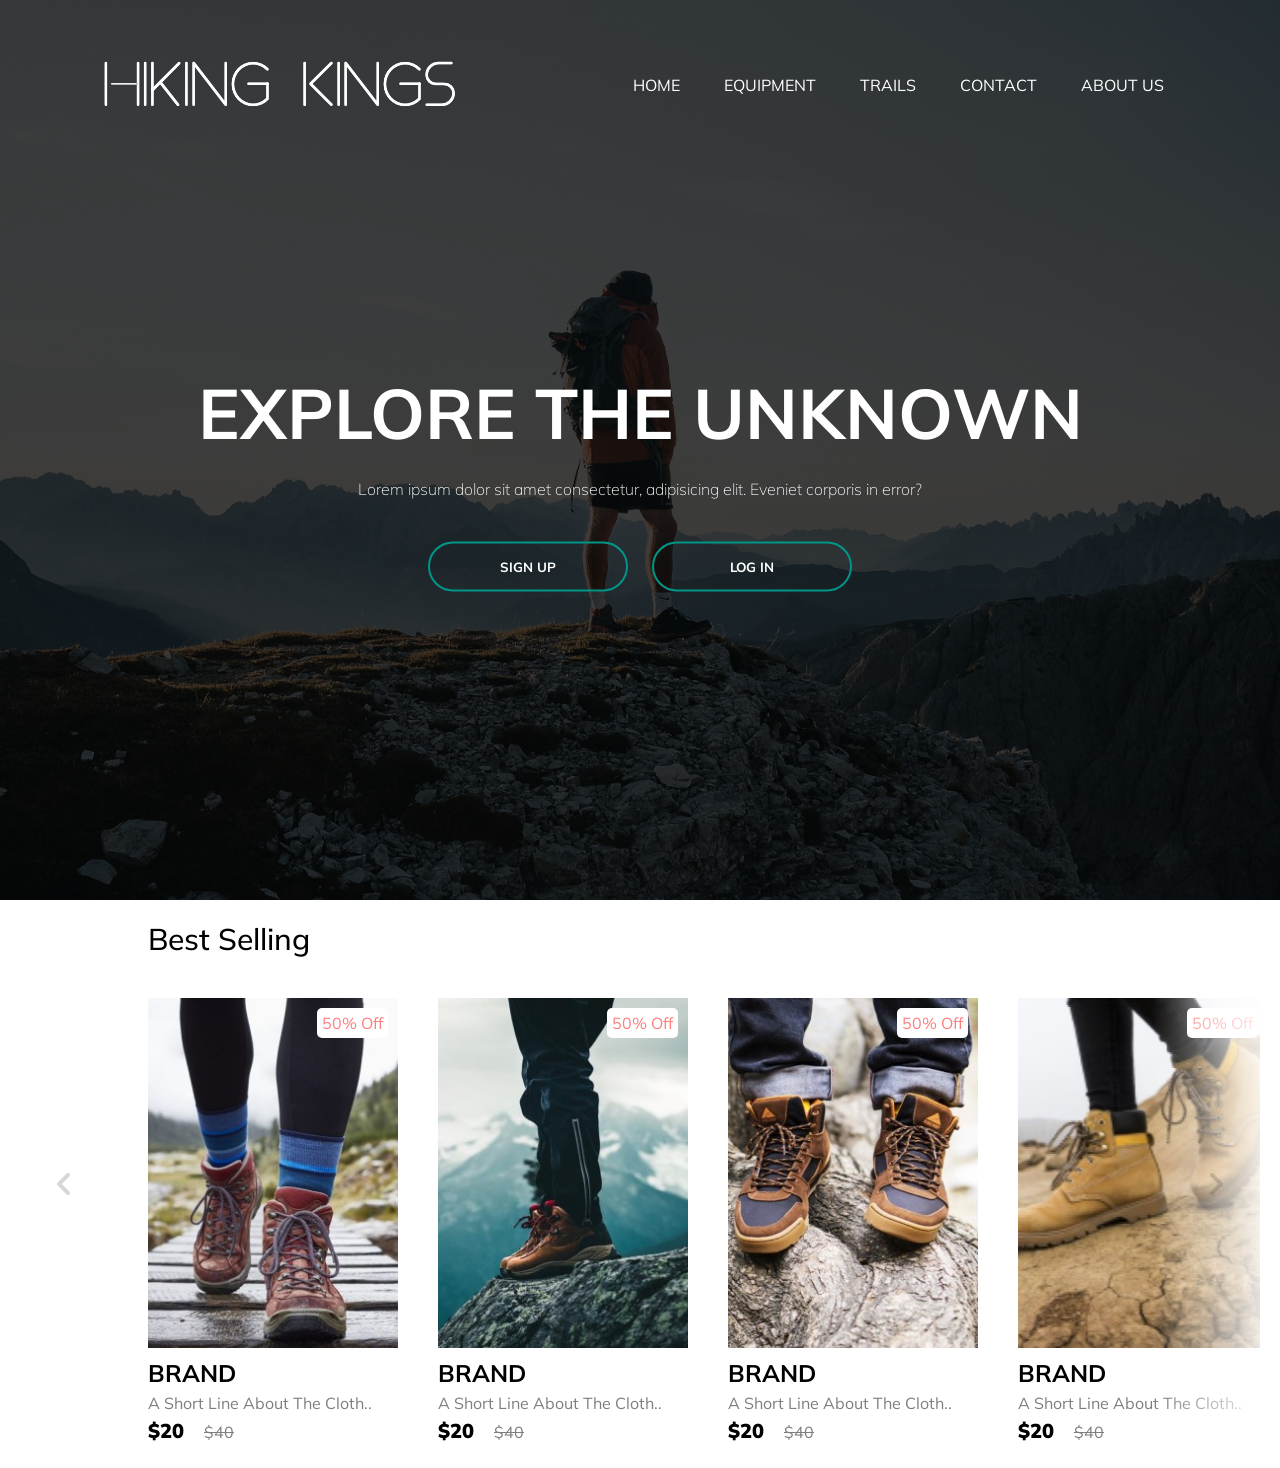
<file: Products page/product-slider/product-slider/index.html>
<!DOCTYPE html>
<html lang="en">
<head>
    <meta charset="UTF-8">
    <meta http-equiv="X-UA-Compatible" content="IE=edge">
    <meta name="viewport" content="width=device-width, initial-scale=1.0">
    <link rel="preconnect" href="https://fonts.gstatic.com">
    <link href="https://fonts.googleapis.com/css2?family=Mulish:wght@300;900&display=swap" rel="stylesheet">

    <link rel="stylesheet" href="style.css">
    <title>Hiking Kings</title>
</head>

<body>
    <div class="banner">
        <div class="navbar">
            <img src="./images/logo.png" alt="" class="logo">
            <ul>
                <li><a href="#">Home</a></li>
                <li><a href="#">Equipment</a></li>
                <li><a href="#">Trails</a></li>
                <li><a href="#">Contact</a></li>
                <li><a href="#">About Us</a></li>
            </ul>
        </div>

        <div class="content">
            <h1>EXPLORE THE UNKNOWN</h1>
            <p>Lorem ipsum dolor sit amet consectetur, adipisicing elit. Eveniet corporis in error?</p>
            <div>
                <button class="signup-btn" type="button"><span class="cover"></span>SIGN UP</button>
                <button class="login-btn" type="button"><span class="cover"></span>LOG IN</button>
            </div>
        </div>
    </div>
<!--------------------------product slider-->
    <section class="product"> 
        <h2 class="product-category">best selling</h2>
        <button class="pre-btn"><img src="images/arrow.png" alt=""></button>
        <button class="nxt-btn"><img src="images/arrow.png" alt=""></button>
        <div class="product-container">
            <div class="product-card">
                <div class="product-image">
                    <span class="discount-tag">50% off</span>
                    <img src="images/card1.jpg" class="product-thumb" alt="">
                    <button class="card-btn">add to wishlist</button>
                </div>
                <div class="product-info">
                    <h2 class="product-brand">brand</h2>
                    <p class="product-short-description">a short line about the cloth..</p>
                    <span class="price">$20</span><span class="actual-price">$40</span>
                </div>
            </div>
            <div class="product-card">
                <div class="product-image">
                    <span class="discount-tag">50% off</span>
                    <img src="images/card2.jpg" class="product-thumb" alt="">
                    <button class="card-btn">add to wishlist</button>
                </div>
                <div class="product-info">
                    <h2 class="product-brand">brand</h2>
                    <p class="product-short-description">a short line about the cloth..</p>
                    <span class="price">$20</span><span class="actual-price">$40</span>
                </div>
            </div>
            <div class="product-card">
                <div class="product-image">
                    <span class="discount-tag">50% off</span>
                    <img src="images/card3.jpg" class="product-thumb" alt="">
                    <button class="card-btn">add to wishlist</button>
                </div>
                <div class="product-info">
                    <h2 class="product-brand">brand</h2>
                    <p class="product-short-description">a short line about the cloth..</p>
                    <span class="price">$20</span><span class="actual-price">$40</span>
                </div>
            </div>
            <div class="product-card">
                <div class="product-image">
                    <span class="discount-tag">50% off</span>
                    <img src="images/card4.jpg" class="product-thumb" alt="">
                    <button class="card-btn">add to wishlist</button>
                </div>
                <div class="product-info">
                    <h2 class="product-brand">brand</h2>
                    <p class="product-short-description">a short line about the cloth..</p>
                    <span class="price">$20</span><span class="actual-price">$40</span>
                </div>
            </div>
            <div class="product-card">
                <div class="product-image">
                    <span class="discount-tag">50% off</span>
                    <img src="images/card5.jpg" class="product-thumb" alt="">
                    <button class="card-btn">add to wishlist</button>
                </div>
                <div class="product-info">
                    <h2 class="product-brand">brand</h2>
                    <p class="product-short-description">a short line about the cloth..</p>
                    <span class="price">$20</span><span class="actual-price">$40</span>
                </div>
            </div>
            <div class="product-card">
                <div class="product-image">
                    <span class="discount-tag">50% off</span>
                    <img src="images/card6.jpg" class="product-thumb" alt="">
                    <button class="card-btn">add to wishlist</button>
                </div>
                <div class="product-info">
                    <h2 class="product-brand">brand</h2>
                    <p class="product-short-description">a short line about the cloth..</p>
                    <span class="price">$20</span><span class="actual-price">$40</span>
                </div>
            </div>
            <div class="product-card">
                <div class="product-image">
                    <span class="discount-tag">50% off</span>
                    <img src="images/card7.jpg" class="product-thumb" alt="">
                    <button class="card-btn">add to wishlist</button>
                </div>
                <div class="product-info">
                    <h2 class="product-brand">brand</h2>
                    <p class="product-short-description">a short line about the cloth..</p>
                    <span class="price">$20</span><span class="actual-price">$40</span>
                </div>
            </div>
            <div class="product-card">
                <div class="product-image">
                    <span class="discount-tag">50% off</span>
                    <img src="images/card8.jpg" class="product-thumb" alt="">
                    <button class="card-btn">add to wishlist</button>
                </div>
                <div class="product-info">
                    <h2 class="product-brand">brand</h2>
                    <p class="product-short-description">a short line about the cloth..</p>
                    <span class="price">$20</span><span class="actual-price">$40</span>
                </div>
            </div>
            <div class="product-card">
                <div class="product-image">
                    <span class="discount-tag">50% off</span>
                    <img src="images/card9.jpg" class="product-thumb" alt="">
                    <button class="card-btn">add to wishlist</button>
                </div>
                <div class="product-info">
                    <h2 class="product-brand">brand</h2>
                    <p class="product-short-description">a short line about the cloth..</p>
                    <span class="price">$20</span><span class="actual-price">$40</span>
                </div>
            </div>
            <div class="product-card">
                <div class="product-image">
                    <span class="discount-tag">50% off</span>
                    <img src="images/card10.jpg" class="product-thumb" alt="">
                    <button class="card-btn">add to wishlist</button>
                </div>
                <div class="product-info">
                    <h2 class="product-brand">brand</h2>
                    <p class="product-short-description">a short line about the cloth..</p>
                    <span class="price">$20</span><span class="actual-price">$40</span>
                </div>
            </div>
        </div>
    </section>
    <!--------------------------product slider end-->
    <script src="script.js"></script>
</body>
</html>
</file>
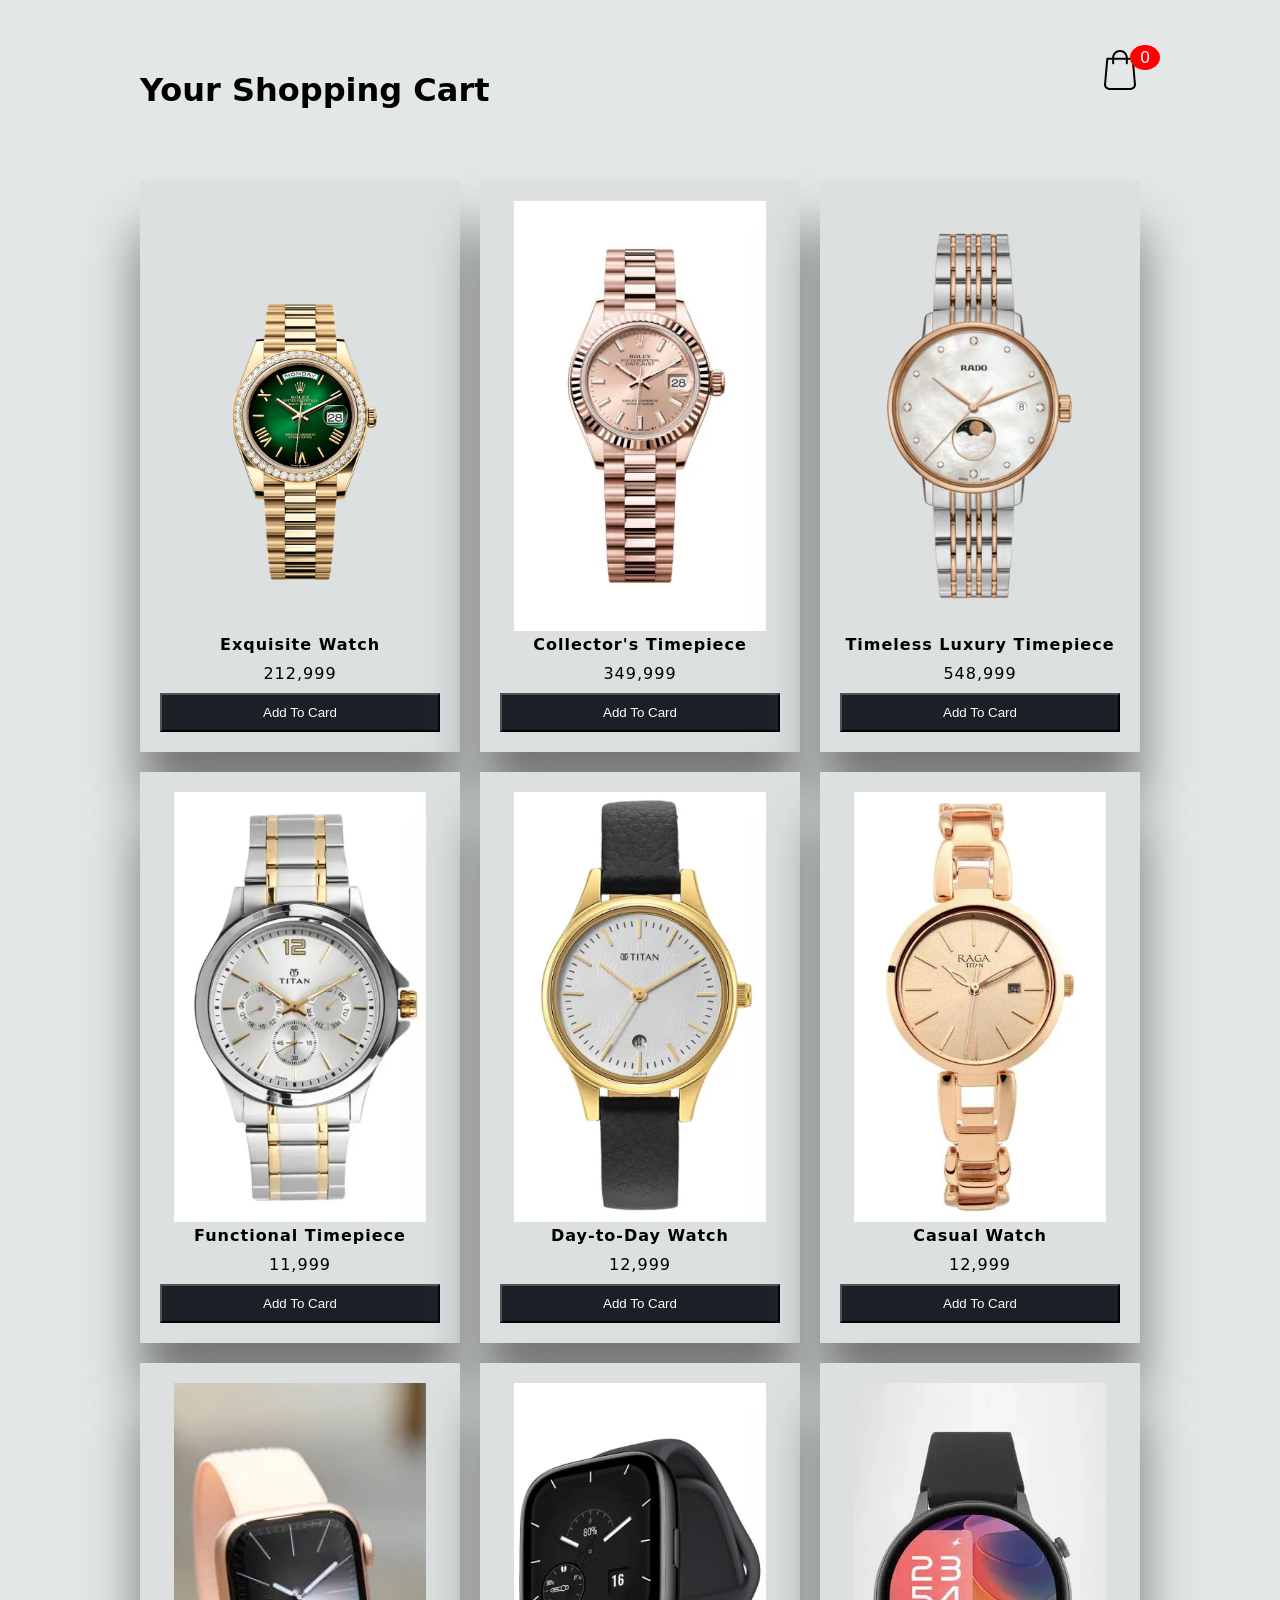
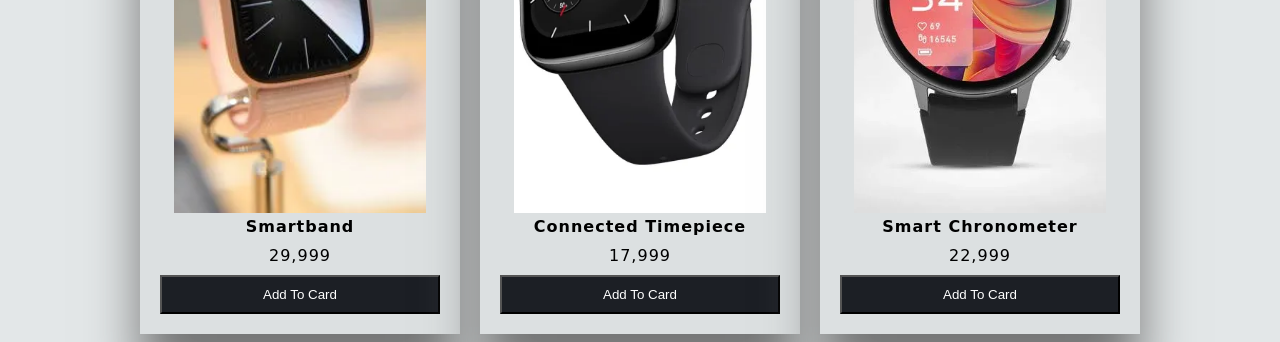
<file: Add to cart/Adtocart.html>
<!DOCTYPE html>
<html lang="en">
<head>
    <meta charset="UTF-8">
    <meta http-equiv="X-UA-Compatible" content="IE=edge">
    <meta name="viewport" content="width=device-width, initial-scale=1.0">
    <title>Document</title>
    <style>
        body{
    background-color: #E3E7E8;
    font-family: system-ui;
}
.container{
    width: 1000px;
    margin: auto;
    transition: 0.5s;
}
header{
    display: grid;
    grid-template-columns: 1fr 50px;
    margin-top: 50px;
}
header .shopping{
    position: relative;
    text-align: right;
}
header .shopping img{
    width: 40px;
}
header .shopping span{
    background: red;
    border-radius: 50%;
    display: flex;
    justify-content: center;
    align-items: center;
    color: #fff;
    position: absolute;
    top: -5px;
    left: 80%;
    padding: 3px 10px;
}
.list{
    display: grid;
    grid-template-columns: repeat(3, 1fr);
    column-gap: 20px;
    row-gap: 20px;
    margin-top: 50px;
}
.list .item{
    text-align: center;
    background-color: #DCE0E1;
    padding: 20px;
    box-shadow: 0 50px 50px #757676;
    letter-spacing: 1px;
}
.list .item img{
    width: 90%;
    height: 430px;
    object-fit: cover;
}
.list .item .title{
    font-weight: 600;
}
.list .item .price{
    margin: 10px;
}
.list .item button{
    background-color: #1C1F25;
    color: #fff;
    width: 100%;
    padding: 10px;
}
.card{
    position: fixed;
    top:0;
    left: 100%;
    width: 500px;
    background-color: #453E3B;
    height: 100vh;
    transition: 0.5s;
}
.active .card{
    left: calc(100% - 500px);
}
.active .container{
   transform: translateX(-200px);
}
.card h1{
    color: #E8BC0E;
    font-weight: 100;
    margin: 0;
    padding: 0 20px;
    height: 80px;
    display: flex;
    align-items: center;
}
.card .checkOut{
    position: absolute;
    bottom: 0;
    width: 100%;
    display: grid;
    grid-template-columns: repeat(2, 1fr);

}
.card .checkOut div{
    background-color: #E8BC0E;
    width: 100%;
    height: 70px;
    display: flex;
    justify-content: center;
    align-items: center;
    font-weight: bold;
    cursor: pointer;
}
.card .checkOut div:nth-child(2){
    background-color: #1C1F25;
    color: #fff;
}
.listCard li{
    display: grid;
    grid-template-columns: 100px repeat(3, 1fr);
    color: #fff;
    row-gap: 10px;
}
.listCard li div{
    display: flex;
    justify-content: center;
    align-items: center;
}

  
.listCard li img{
    width: 90%;
}
.listCard li button{
    background-color: #fff5;
    border: none;
}
.listCard .count{
    margin: 0 10px;
}
    </style>
</head>
<body class="">
    
    <div class="container">
        <header>
            <h1>Your Shopping Cart</h1>
            <div class="shopping">
                <img src="/Add to cart/shopping.svg">
                <span class="quantity">0</span>
            </div>
        </header>

        <div class="list">
          
        </div>
    </div>
    <div class="card">
        <h1>Card</h1>
        <ul class="listCard">
        </ul>
        <div class="checkOut">
            <div class="total">0</div>
            <div class="closeShopping">Close</div>
        </div>
    </div>

    <script src="app.js"></script>
</body>
</html>
</file>
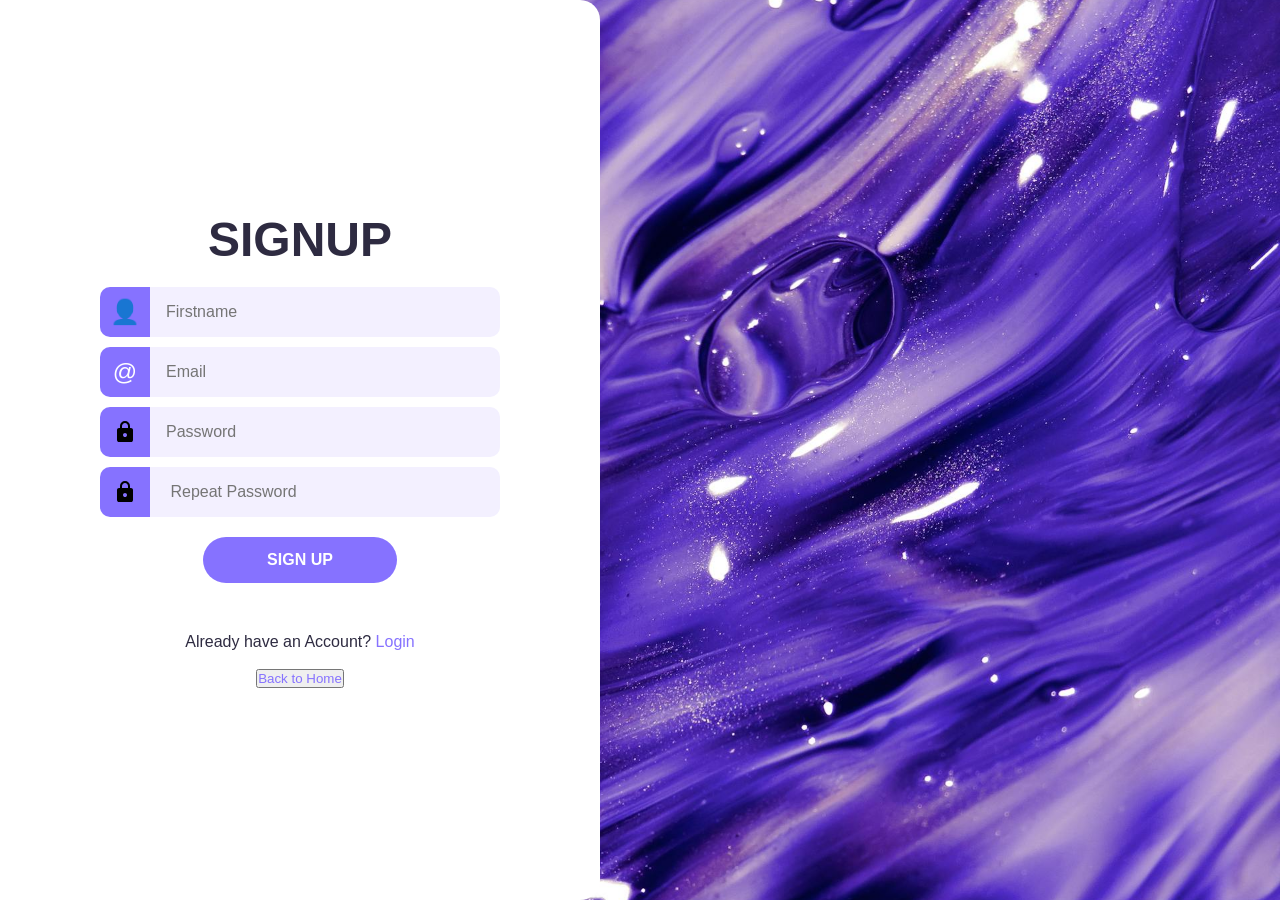
<file: Form Validation/formvalidation.html>
<!DOCTYPE html>
<html lang="en">
<head>
    <meta charset="UTF-8">
    <meta name="viewport" content="width=device-width, initial-scale=1.0">
    <title>Signup</title>
    <style>
        :root{
            --accent-color: #8672FF;
            --base-color: white;
            --text-color: #2e2b41;
            --input-color: #f3f0FF;
        }

        *{
            margin: 0;
            padding: 0;
        }

        html{
            font-family:Poppins , Segoe UI,  sans-serif;
            font-size: 12pt;
            color: var(--text-color);
            text-align: center;
        }
        
        body{
          min-height: 100vh; 
          background-image: url(pexels-anniroenkae-3109850\ \(1\).jpg); 
          background-size: cover;
          background-position: right;
          overflow: hidden;
        }
        .wrapper{
            box-sizing: border-box;
            background-color: var(--base-color);
            height: 100vh;
            width: max(40%, 600px);
            border-radius: 0 20px 20px 0;
            display: flex;
            flex-direction: column;
            align-items: center;
            justify-content: center;
        }
        h1{
            font-size: 48px;
            font-weight: 900;
            text-transform: uppercase;
        }
        form{
            width: min(400px, 100%);
            margin-top: 20px;
            margin-bottom: 50px;
            display: flex;
            flex-direction: column;
            align-items: center;
            gap: 10px;
        }
        form > div{
            width: 100%;
            display: flex;
            justify-content: center;
        }
        form label{
            flex-shrink: 0;
            height: 50px;
            width: 50px;
            background-color: var(--accent-color);
            fill: var(--base-color);
            color: var(--base-color);
            border-radius: 10px 0 0 10px;
            display: flex;
            justify-content: center;
            align-items: center;
            font-size: 24px;
            font-weight: 500;
        }
        form input{
            box-sizing: border-box;
            flex-grow: 1;
            min-width: 0;
            height: 50px; 
            padding: 16px;
            font: inherit;
            border-radius: 0 10px 10px 0;
            border: 2px solid var(--input-color);
            border-left: none;
            background-color: var(--input-color);
            transition: 150ms ease;
        }
        form input:hover{
            border-color: var(--accent-color);
        }
        form input:focus{
            outline: none;
            border-color: var(--text-color);
        }
        div:has(input:focus) > label{
            background-color: var(--text-color);
        }
        form button{
            margin-top: 10px;
            border: none;
            border-radius: 1000px;
            padding: 14px 64px;
            background-color: var(--accent-color);
            color: var(--base-color);
            font: inherit;
            font-weight: 600;
            text-transform: uppercase;
            cursor: pointer;
            transition: 150ms ease;
        }
        form button:hover{
            background-color: var(--text-color);
        }
        a{
            text-decoration: none;
            color: var(--accent-color);
        }
        a:hover{
            text-decoration:underline ;
        }
        @media(max-width: 1100px){
            .wrapper{
                width: min(600px, 100%);
                border-radius: 0;
            }
        }
        form div.incorrect label{
            background-color: #f06272;
        }
        form div.incorrect input{
            border-color: #f06272;
        }
        #error-message{
            color: #f06272;
        }
    </style>
    <script type="text/javascript" src="validation.js" defer></script>
</head>
<body>
    <div class="wrapper">
        <h1>Signup</h1>
       <p id="error-message"></p>
        <form id="form">
            <div>
                <label for="firstname-input">&#128100;</label>
                <input type="text" name="firstname" id="firstname-input" placeholder="Firstname">
            </div>
            <div>
                <label for="email-input">
                    <span>@</span>
                </label>
                <input type="email" name="email" id="email-input" placeholder="Email">
            </div>
            <div>
              <label for="password-input">
                <svg xmlns="http://www.w3.org/2000/svg" height="24px" viewBox="0 -960 960 960" width="24px" fill="#000000"><path d="M240-80q-33 0-56.5-23.5T160-160v-400q0-33 23.5-56.5T240-640h40v-80q0-83 58.5-141.5T480-920q83 0 141.5 58.5T680-720v80h40q33 0 56.5 23.5T800-560v400q0 33-23.5 56.5T720-80H240Zm240-200q33 0 56.5-23.5T560-360q0-33-23.5-56.5T480-440q-33 0-56.5 23.5T400-360q0 33 23.5 56.5T480-280ZM360-640h240v-80q0-50-35-85t-85-35q-50 0-85 35t-35 85v80Z"/></svg>
              </label>
                <input type="password" name="password" id="password-input" placeholder="Password">
            </div>
            <div>
                <label for="repeat-password-input">
                    <svg xmlns="http://www.w3.org/2000/svg" height="24px" viewBox="0 -960 960 960" width="24px" fill="#000000"><path d="M240-80q-33 0-56.5-23.5T160-160v-400q0-33 23.5-56.5T240-640h40v-80q0-83 58.5-141.5T480-920q83 0 141.5 58.5T680-720v80h40q33 0 56.5 23.5T800-560v400q0 33-23.5 56.5T720-80H240Zm240-200q33 0 56.5-23.5T560-360q0-33-23.5-56.5T480-440q-33 0-56.5 23.5T400-360q0 33 23.5 56.5T480-280ZM360-640h240v-80q0-50-35-85t-85-35q-50 0-85 35t-35 85v80Z"/></svg>
                </label>
                <input type="password" name="repeat-password" id="repeat-password-input" placeholder=" Repeat Password">
            </div>
            <button type="submit">Sign Up</button>
        </form>
        <p>Already have an Account? <a href="login.html">Login</a></p>
      
      <br>  <button>
           <a href="ecommerceproject.html">
            Back to Home
           </a> 
        </button>
    </div>
</body>
</html>
</file>
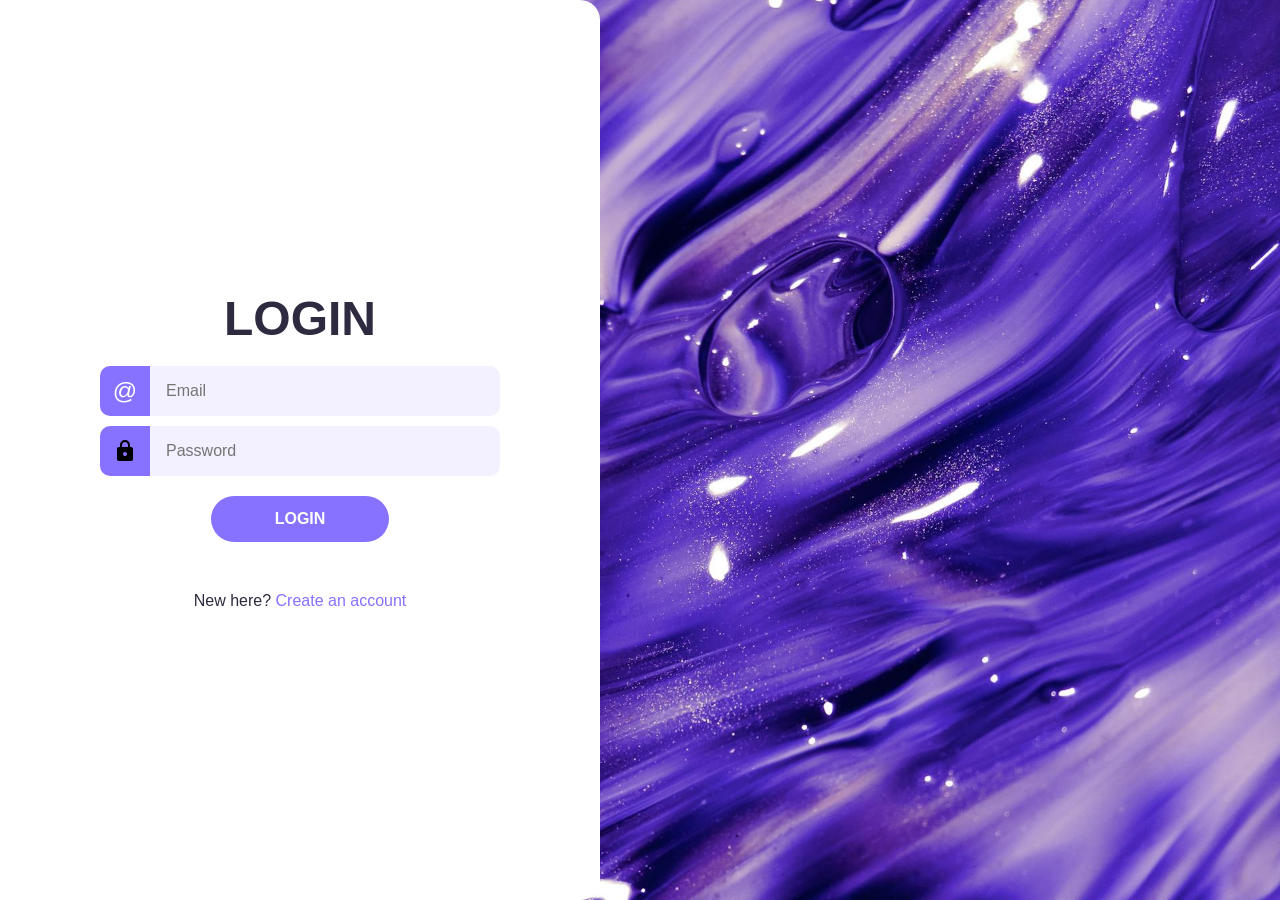
<file: Form Validation/login.html>
<!DOCTYPE html>
<html lang="en">
<head>
    <meta charset="UTF-8">
    <meta name="viewport" content="width=device-width, initial-scale=1.0">
    <title>Login</title>
    <style>
        :root{
            --accent-color: #8672FF;
            --base-color: white;
            --text-color: #2e2b41;
            --input-color: #f3f0FF;
        }
        *{
            margin: 0;
            padding: 0;
        }
        html{
            font-family:Poppins , Segoe UI,  sans-serif;
            font-size: 12pt;
            color: var(--text-color);
            text-align: center;
        }
        body{
          min-height: 100vh; 
          background-image: url(pexels-anniroenkae-3109850\ \(1\).jpg); 
          background-size: cover;
          background-position: right;
          overflow: hidden;
        }
        .wrapper{
            box-sizing: border-box;
            background-color: var(--base-color);
            height: 100vh;
            width: max(40%, 600px);
            border-radius: 0 20px 20px 0;
            display: flex;
            flex-direction: column;
            align-items: center;
            justify-content: center;
        }
        h1{
            font-size: 48px;
            font-weight: 900;
            text-transform: uppercase;
        }
        form{
            width: min(400px, 100%);
            margin-top: 20px;
            margin-bottom: 50px;
            display: flex;
            flex-direction: column;
            align-items: center;
            gap: 10px;
        }
        form > div{
            width: 100%;
            display: flex;
            justify-content: center;
        }
        form label{
            flex-shrink: 0;
            height: 50px;
            width: 50px;
            background-color: var(--accent-color);
            fill: var(--base-color);
            color: var(--base-color);
            border-radius: 10px 0 0 10px;
            display: flex;
            justify-content: center;
            align-items: center;
            font-size: 24px;
            font-weight: 500;
        }
        form input{
            box-sizing: border-box;
            flex-grow: 1;
            min-width: 0;
            height: 50px; 
            padding: 16px;
            font: inherit;
            border-radius: 0 10px 10px 0;
            border: 2px solid var(--input-color);
            border-left: none;
            background-color: var(--input-color);
            transition: 150ms ease;
        }
        form input:hover{
            border-color: var(--accent-color);
        }
        form input:focus{
            outline: none;
            border-color: var(--text-color);
        }
        div:has(input:focus) > label{
            background-color: var(--text-color);
        }
        form button{
            margin-top: 10px;
            border: none;
            border-radius: 1000px;
            padding: 14px 64px;
            background-color: var(--accent-color);
            color: var(--base-color);
            font: inherit;
            font-weight: 600;
            text-transform: uppercase;
            cursor: pointer;
            transition: 150ms ease;
        }
        form button:hover{
            background-color: var(--text-color);
        }
        a{
            text-decoration: none;
            color: var(--accent-color);
        }
        a:hover{
            text-decoration:underline ;
        }
        @media(max-width: 1100px){
            .wrapper{
                width: min(600px, 100%);
                border-radius: 0;
            }
        }
        form div.incorrect label{
            background-color: #f06272;
        }
        form div.incorrect input{
            border-color: #f06272;
        }
        #error-message{
            color: #f06272;
        }
    </style>
    <script type="text/javascript" src="validation.js" defer></script>
</head>
<body>
    <div class="wrapper">
        <h1>Login</h1>
       <p id="error-message"></p>
        <form id="form">
       
            <div>
                <label for="email-input">
                    <span>@</span>
                </label>
                <input type="email" name="email" id="email-input" placeholder="Email">
            </div>
            <div>
              <label for="password-input">
                <svg xmlns="http://www.w3.org/2000/svg" height="24px" viewBox="0 -960 960 960" width="24px" fill="#000000"><path d="M240-80q-33 0-56.5-23.5T160-160v-400q0-33 23.5-56.5T240-640h40v-80q0-83 58.5-141.5T480-920q83 0 141.5 58.5T680-720v80h40q33 0 56.5 23.5T800-560v400q0 33-23.5 56.5T720-80H240Zm240-200q33 0 56.5-23.5T560-360q0-33-23.5-56.5T480-440q-33 0-56.5 23.5T400-360q0 33 23.5 56.5T480-280ZM360-640h240v-80q0-50-35-85t-85-35q-50 0-85 35t-35 85v80Z"/></svg>
              </label>
                <input type="password" name="password" id="password-input" placeholder="Password">
            </div>
            
            <button type="submit">Login</button>
        </form>
        <p>New here? <a href="formvalidation.html">Create an account</a></p>
    </div>
</body>
</html>
</file>
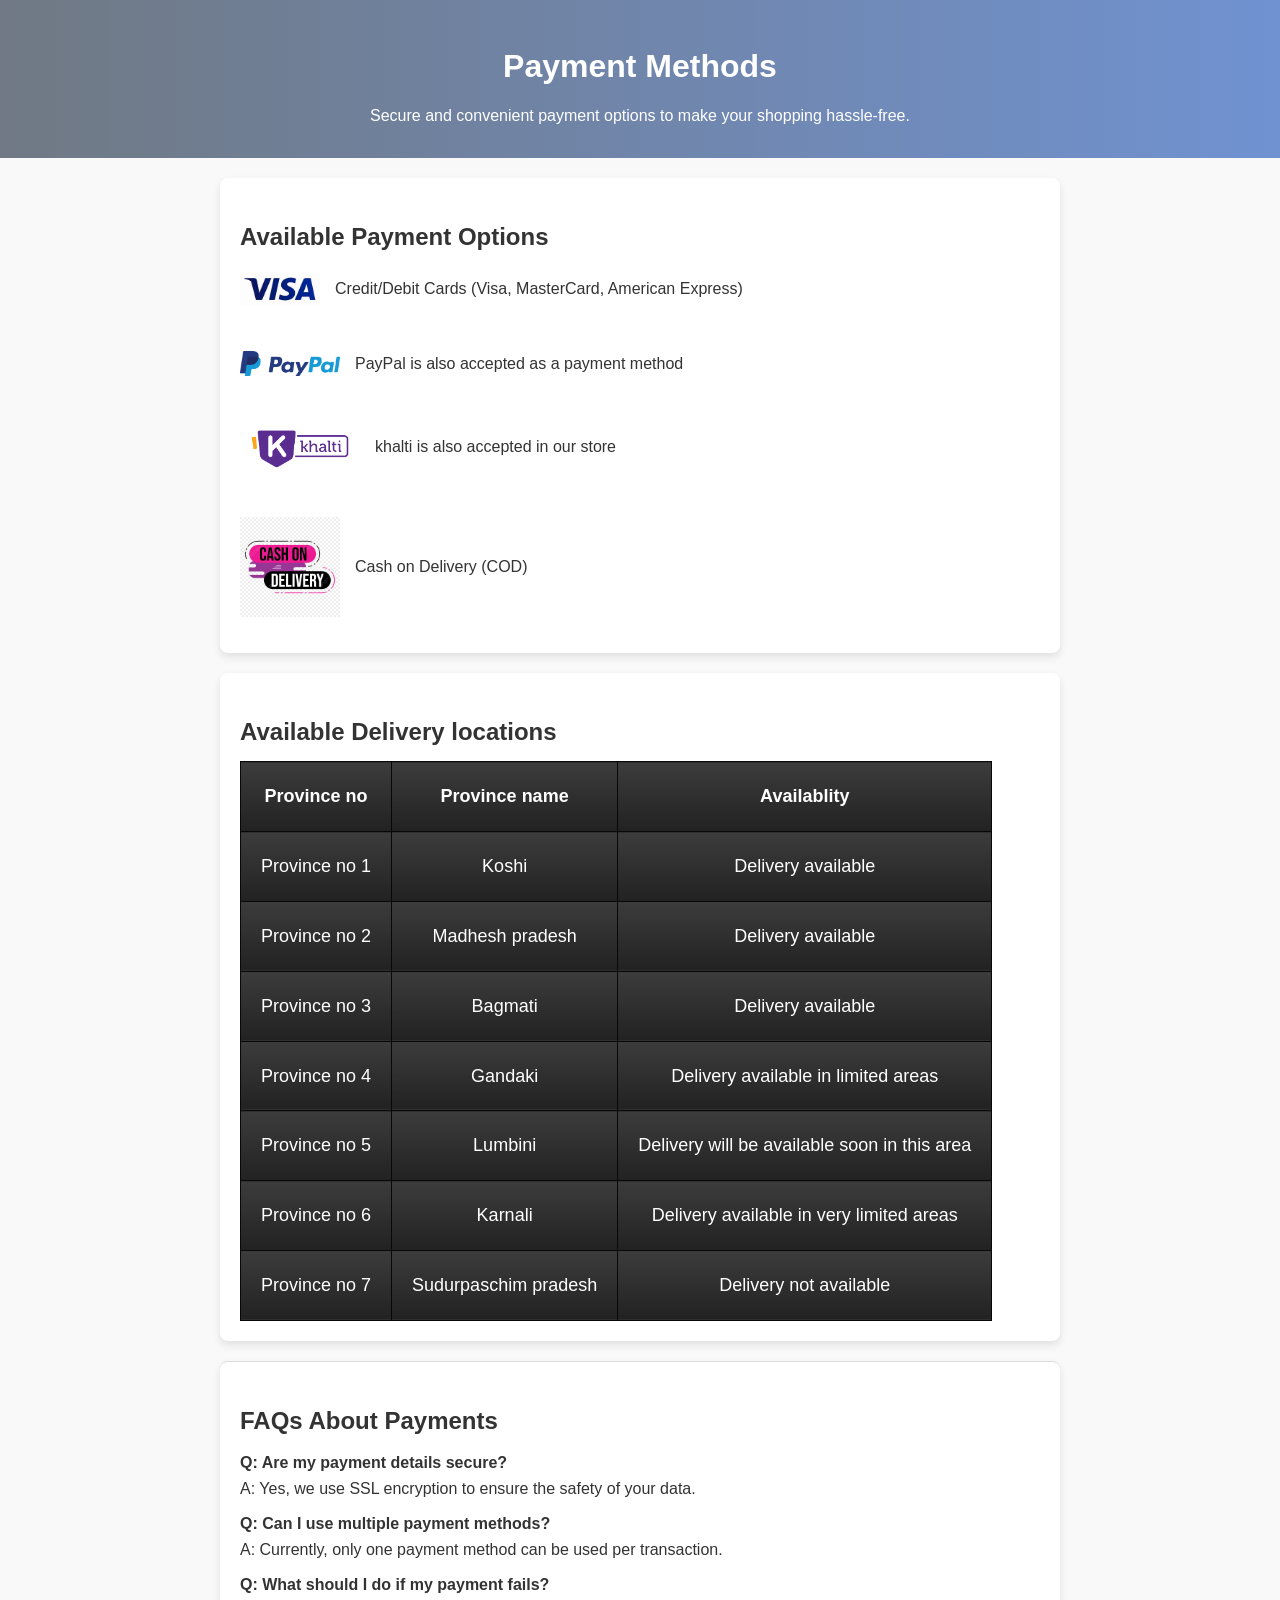
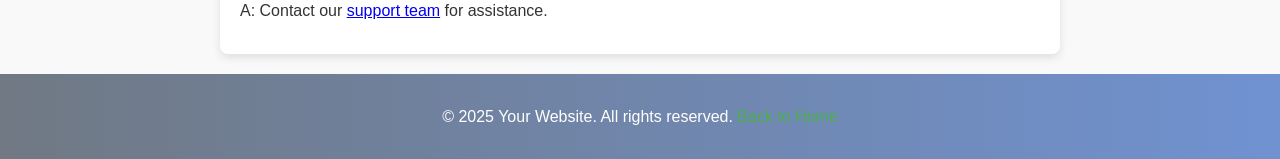
<file: Paayment methods/paymentmethods.html>
<!DOCTYPE html>
<html lang="en">
<head>
    <meta charset="UTF-8">
    <meta name="viewport" content="width=device-width, initial-scale=1.0">
    <title>Payment Methods</title>
    <style>
        /* General Styles */
        body {
            font-family: Arial, sans-serif;
            line-height: 1.6;
            margin: 0;
            padding: 0;
            background-color: #f9f9f9;
            color: #333;
        }
        header {
            background-color: #4CAF50;
            color: white;
            padding: 20px 10px;
            text-align: center;
        }
        h1, h2 {
            margin-bottom: 10px;
        }
        p {
            margin: 10px 0;
        }

        /* Section Styles */
        section {
            background: white;
            margin: 20px auto;
            padding: 20px;
            border-radius: 8px;
            box-shadow: 0 4px 8px rgba(0, 0, 0, 0.1);
            max-width: 800px;
        }
        section ul {
            list-style-type: none;
            padding: 0;
        }
        section li {
            display: flex;
            align-items: center;
            margin: 10px 0;
        }
        section li img {
            width: 80px;
            margin-right: 15px;
        }

        /* FAQ Styles */
        .faq {
            margin-top: 20px;
            padding-top: 20px;
            border-top: 1px solid #ddd;
        }

        /* Footer Styles */
        footer {
            text-align: center;
            padding: 10px;
            background-color: #333;
            color: white;
            margin-top: 20px;
        }
        footer a {
            color: #4CAF50;
            text-decoration: none;
        }
      
        header, footer {
  background: linear-gradient(90deg, #707984, #7092d1);
  color: #ffffff;
  padding: 20px;
  text-align: center;
}
table, tr, th, td{
padding: 20px;
color: white;
border: 1px solid #080808;
border-collapse: collapse;
font-size: 18px;
font-family: 'Gill Sans', 'Gill Sans MT', Calibri, 'Trebuchet MS', sans-serif;
background: linear-gradient(top, #3c3c3c 0%, #222222 100%);
background: -webkit-linear-gradient(top, #3c3c3c 0%, #222222 100%);;
}
td:hover{
    background: #7092d1;
}
    </style>
</head>
<body>
    <header>
        <h1>Payment Methods</h1>
        <p>Secure and convenient payment options to make your shopping hassle-free.</p>
    </header>

    <section>
        <h2>Available Payment Options</h2>
        <ul>
            <li> <img src="visa.jpeg" alt="Visa"> Credit/Debit Cards (Visa, MasterCard, American Express)</li>
          <br> <li><img src="paypal.png" alt="PayPal" style="width: 100px;"> PayPal is also accepted as a payment method</li>
       <br> <li><img src="khalti.png" alt="khalti" style="width: 120px;"> khalti is also accepted in our store</li>
         <br> <li><img src="cod.jpg" alt="Cash on Delivery" style="width: 100px"> Cash on Delivery (COD)</li>
        </ul>
   
    </section>
   
    <section class="Table">
        <h2>Available Delivery locations</h2>
        <table >
            <tr align="center">
             <th>Province no</th>
             <th>Province name</th>
             <th>Availablity</th>
            </tr>
            <tr align="center">
                <td>Province no 1</td>
                <td>Koshi</td>
                <td>Delivery available</td>
            </tr>
            <tr align="center">
                <td>Province no 2</td>
                <td>Madhesh pradesh</td>
                <td>Delivery available</td>
            </tr>
            <tr align="center">
                <td>Province no 3</td>
                <td>Bagmati</td>
                <td>Delivery available</td>
            </tr>
            <tr align="center">
                <td>Province no 4</td>
                <td>Gandaki</td>
                <td>Delivery available in limited areas</td>
            </tr>
            <tr align="center">
                <td>Province no 5</td>
                <td>Lumbini</td>
                <td>Delivery will be  available soon in this area</td>
            </tr>
            <tr align="center">
                <td>Province no 6</td>
                <td>Karnali</td>
                <td>Delivery available in very limited areas</td>
            </tr>
            <tr align="center">
                <td>Province no 7</td>
                <td>Sudurpaschim pradesh</td>
                <td>Delivery not available</td>
            </tr>
         </table>
    </section>

    <section class="faq">
        <h2>FAQs About Payments</h2>
        <p><strong>Q: Are my payment details secure?</strong><br>A: Yes, we use SSL encryption to ensure the safety of your data.</p>
        <p><strong>Q: Can I use multiple payment methods?</strong><br>A: Currently, only one payment method can be used per transaction.</p>
        <p><strong>Q: What should I do if my payment fails?</strong><br>A: Contact our <a href="contact.html">support team</a> for assistance.</p>
    </section>

   
    <footer>
        <p>&copy; 2025 Your Website. All rights reserved. <a href="/Home page/Code/ecommerceproject.html">Back to Home</a></p>
    </footer>
</body>
</html>
</file>
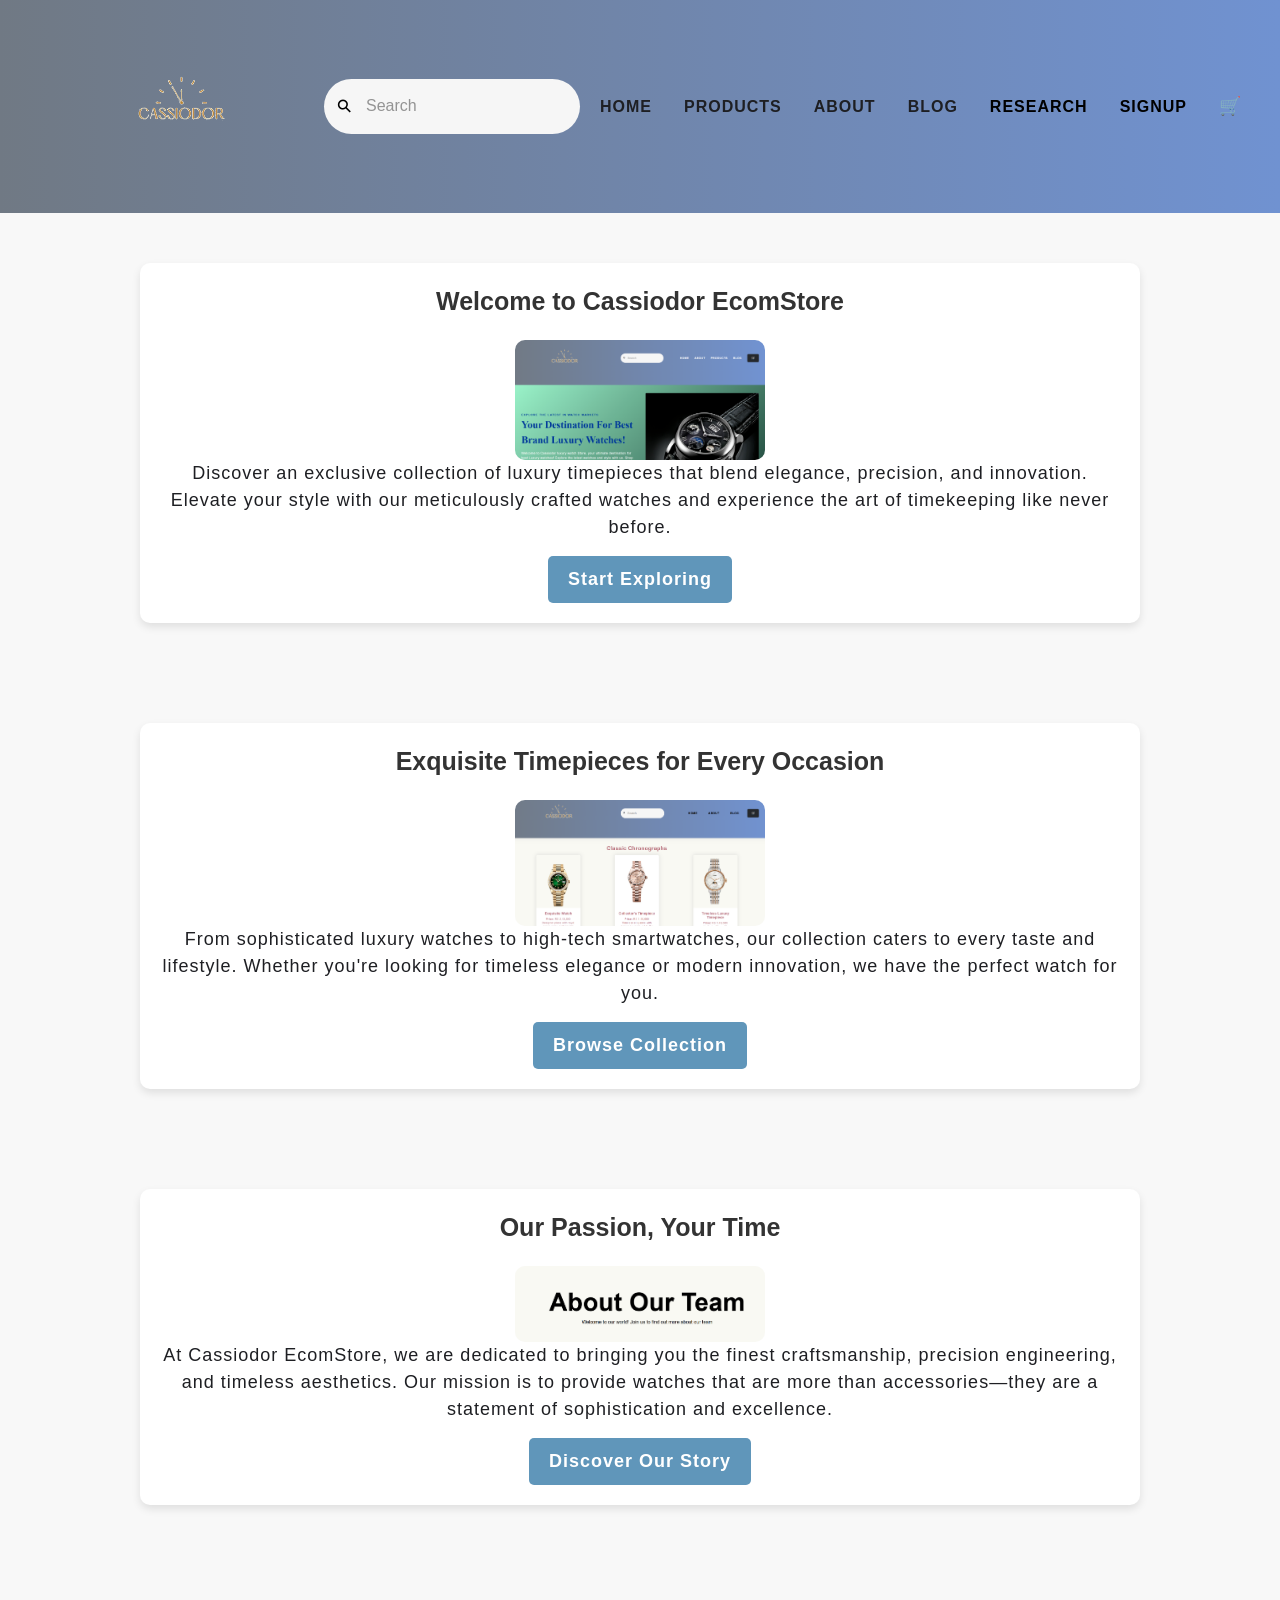
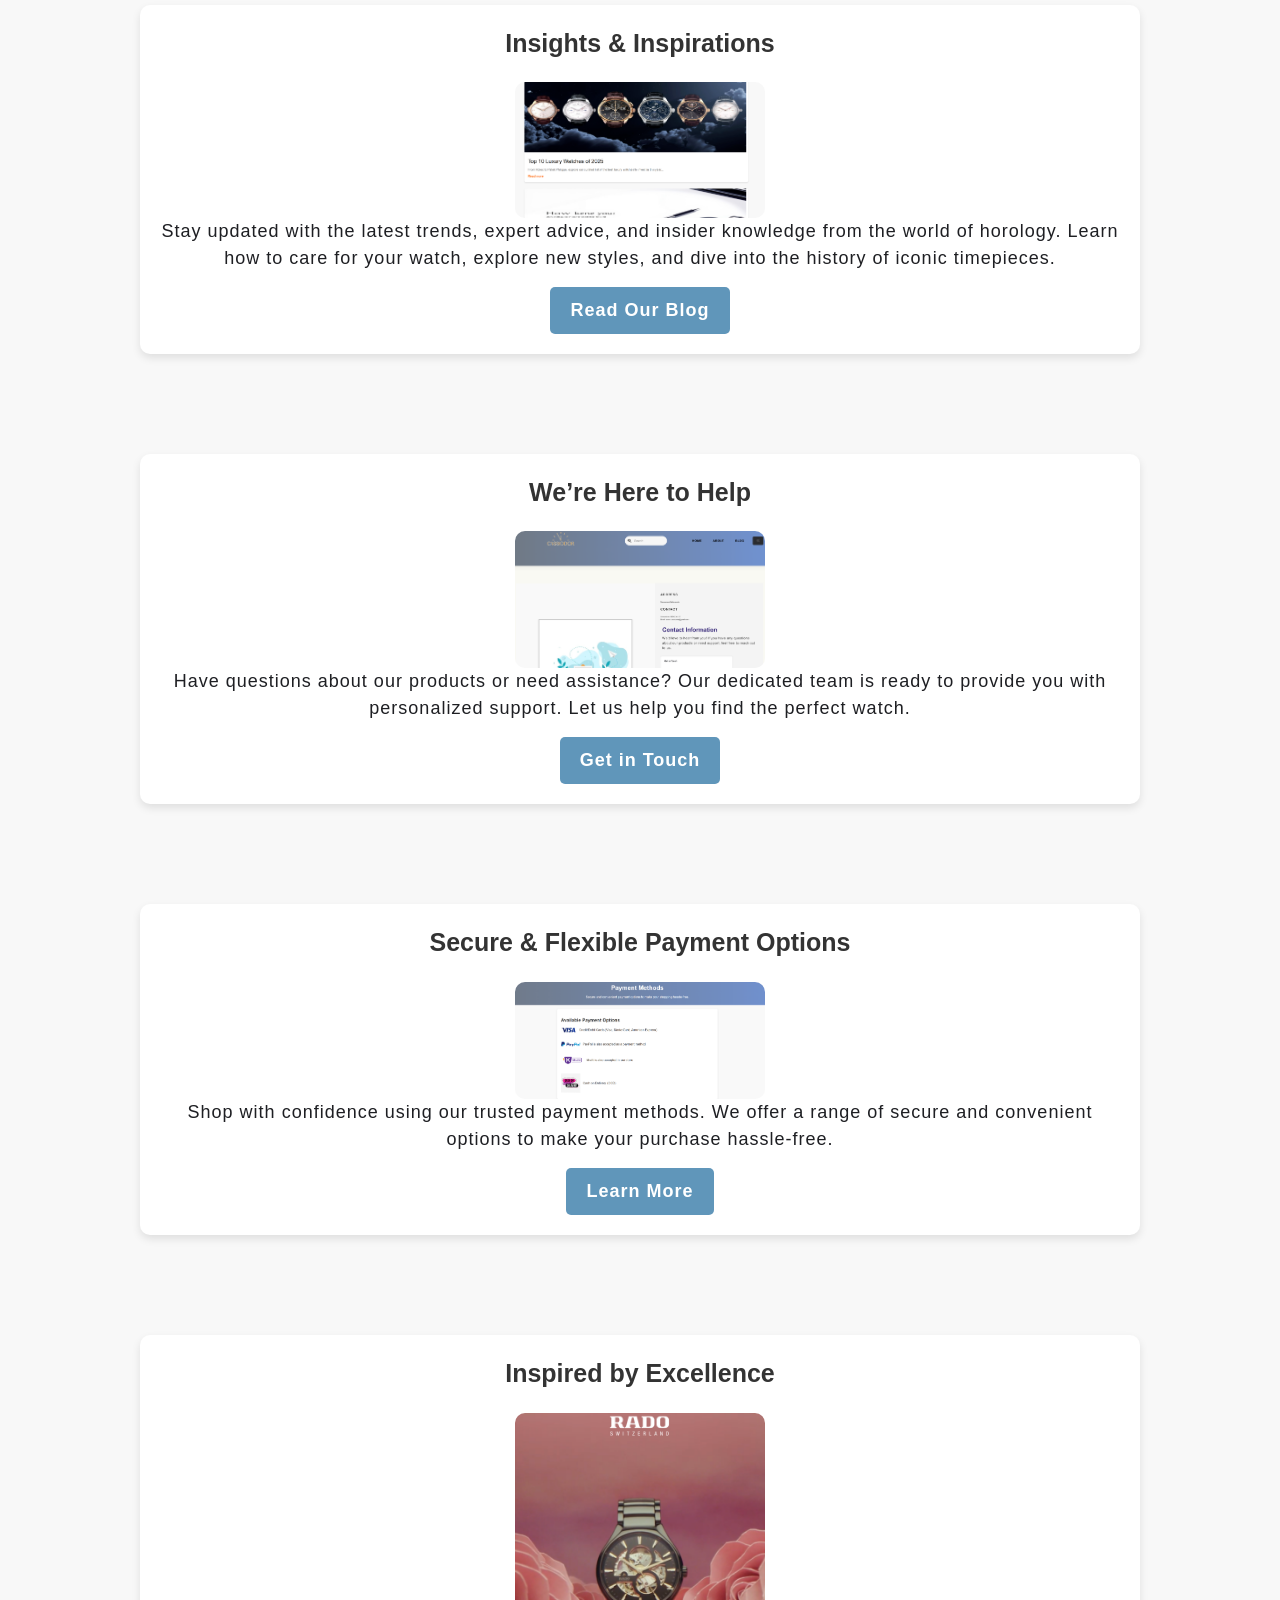
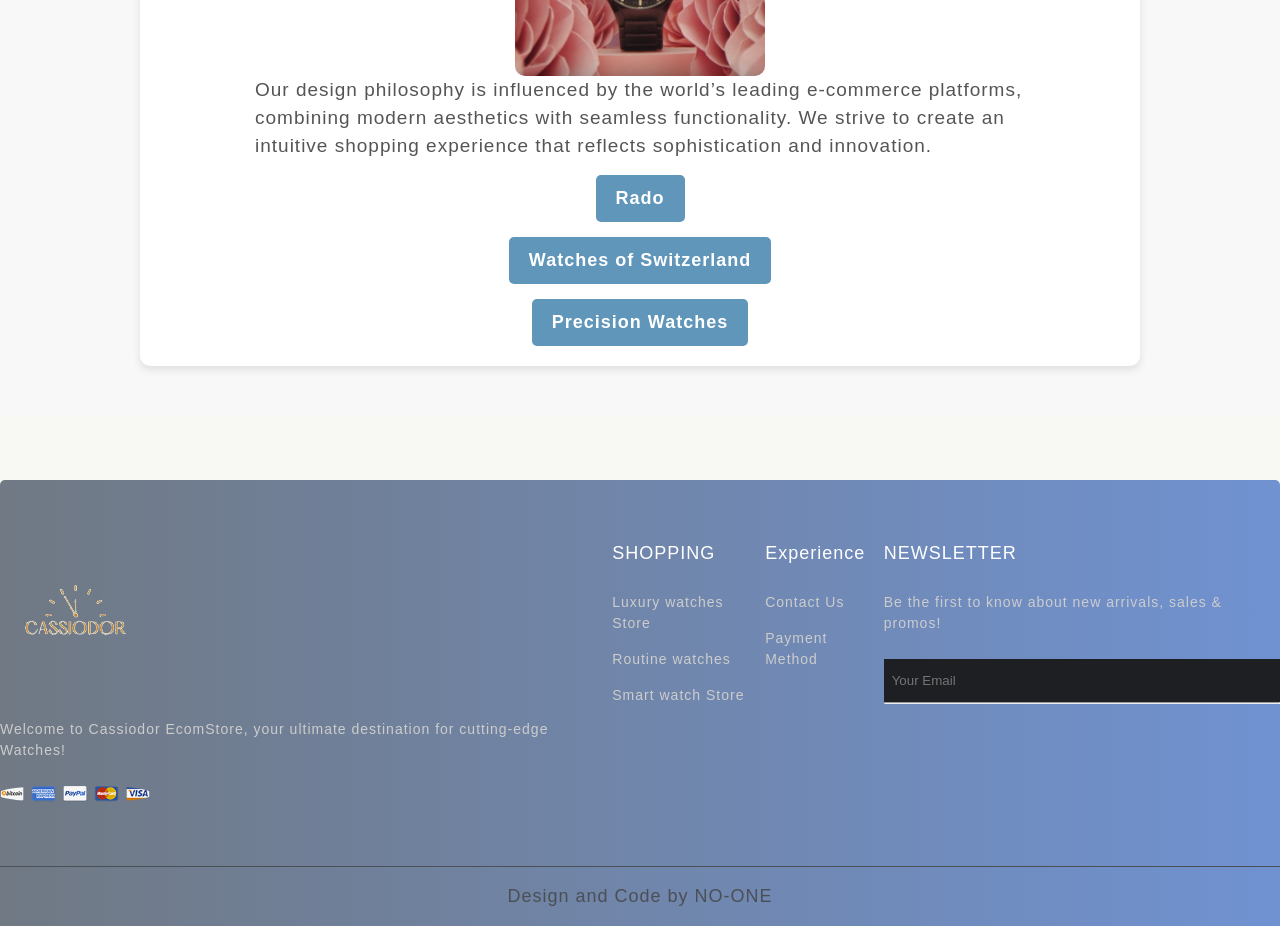
<file: Research/reseRCHHHHH.HTML>
<!DOCTYPE html>
<html lang="en">
<head>
    <meta charset="UTF-8">
    <meta name="viewport" content="width=device-width, initial-scale=1.0">
    <title>Document</title>
    <style>
      *{
            margin: 0;
            padding: 0;
            box-sizing: border-box;
        }
        :root{
            font-family: "Urbanist", sans-serif;
  line-height: 1.5;
  font-weight: 400;

  font-synthesis: none;
  text-rendering: optimizeLegibility;
  -webkit-font-smoothing: antialiased;
  -moz-osx-font-smoothing: grayscale;

  --buttonColor: #2a2c30;
  --secondaryColor: #4b4f56;
  --borderColor: #e3eaf0;
  --backgroundColor: #f8eeee;
  --backgroundSecondary: #fefefe;
  --textColor: #1e1f23;
  --anchorColor: #535bf2;
  --main-color: #535bf2;
  --supporting-color: #ebf3fe;
  --glow-color: hsl(186, 91%, 4%);
        }
        .search{
            --padding:14px;
            width: max-content;
            display: flex;
            align-items: center;
            padding: var(--padding);
            border-radius: 28px;
            background: #f6f6f6;
            transition: background 0.25s, box-shadow 0.25s;
            margin-left: auto;
            margin-right: 20px;
        }
        .search:focus-within{
            background: #e9e9e9;
            box-shadow: 0 4px 8px rgba(0, 0, 0, 0.1);
        }
        header{
            background: linear-gradient(90deg,#707984,#7092d1);
            color: #ffffff;
            padding: 20px;
            text-align: center;
        }
        .search-input{
            font-size: 16px;
            font-family: 'Lexend', sans-serif;
             color: #333333;
             margin-left: var(--padding);
             border: none;
             background-color: transparent;
             flex: 1;
        }
        .search-input::placeholder {
  color: rgba(0, 0, 0, 0.4);
}

/* Adjust Navbar Container */
.section-navbar .container {
  display: flex;
  justify-content: space-between;
  align-items: center;
  padding: 18px; /* Override default container padding */
}
.section-navbar .navbar ul {
  display: flex;
  gap: 32px;
  align-items: center;
  margin-left: auto; /* Push nav items to the left */
}
html {
  font-size: 62.5%;
  color: var(--textColor);
}
body {
  margin: 0 auto;
  min-width: 320px;
  background-color: #f9f9f3;

}
p,
li,
a,
label {
  font-size: 18px;
  letter-spacing: 1px;
  color: var(--para-color);
  line-height: 1.5;
  font-weight: 400;
}
li {
  list-style: none;
}

a {
  color: #646cff;
  text-decoration: none;
  &:hover {
    color: hwb(237 33% 5%);
  }
}
::placeholder {
  font-family: "Urbanist", sans-serif;
  line-height: 1.5;
  font-weight: 400;
}
/*! layout */
.container {
  max-width: 1420px;
  margin: 0 auto;
  padding: 96px 24px;
}
/*! module / reusable  */
.btn {
  display: inline-block;
  padding: 12px 32px;
  background-color: var(--main-color);
  color: var(--white-color);
  text-transform: capitalize;
  border-radius: 6px;
  -webkit-border-radius: 6px;
  -moz-border-radius: 6px;
  -ms-border-radius: 6px;
  -o-border-radius: 6px;
}
/* states  */
.btn:hover {
  background-color: var(--bnt-hover-bg-color);
  box-shadow: var(--btn-box-shadow);
  cursor: pointer;
}
.btn:focus-visible,
input:focus-visible,
textarea:focus-visible {
  outline: 2px solid var(--para-color);
}
/***** Navbar Section *****/
.section-navbar {
  width: 100%;
  box-shadow: rgba(0, 0, 0, 0.05) 0px 6px 24px 0px,
    rgba(0, 0, 0, 0.08) 0px 0px 0px 1px;
}
.section-navbar .container {
  display: flex;
  justify-content: space-between;
  align-items: center;
  padding: 18px; /* we override the main container padding property  */
}
.section-navbar img {
  width: 45%;
}
.section-navbar .navbar ul {
  display: flex;
  gap: 32px;
  text-transform: capitalize;
  align-items: center;
  & li a {
    color: var(--heading-color);
    font-weight: 600;
    text-transform: uppercase;
    font-size: 16px;
    display: inline-block;
    position: relative;
    &:after {
      content: "";
      position: absolute;
      bottom: -3px;
      left: 0;
      width: 0%;
      border-bottom: 1px solid var(--main-color);
      transition: all 0.3s linear;
    }
  }
  & li a:hover {
    color: var(--main-color);
  }

  & li a:hover:after {
    width: 100%;
  }
}
#home h1, #products h1, #about h1, #blog h1, #contact h1, #payment h1, #Inspiration h1 {
  font-size: 25px; /* Customize size as needed */
  text-align: center;
}


/***** Navbar End Section *****/
.research-section {
      background-color: #fff;
      padding: 20px;
      margin-top: 20px;
      border-radius: 8px;
      box-shadow: 0 4px 8px rgba(0, 0, 0, 0.1);
    }
    .research-section img {
      max-width: 100%;
      height: auto;
      border-radius: 8px;
    }
    .research-section p {
      font-size: 1.1em;
      line-height: 1.6;
    }
    .reviews {
      margin-top: 40px;
      background-color: #fff;
      padding: 20px;
      border-radius: 8px;
      box-shadow: 0 4px 8px rgba(0, 0, 0, 0.1);
    }
    .review {
      background-color: #f9f9f9;
      margin-bottom: 10px;
      padding: 15px;
      border-radius: 5px;
    }
    .review h3 {
      margin: 0;
      color: #333;
    }
    .review p {
      font-style: italic;
      color: #666;
    }
   /***** Start Footer Section *****/
footer {
  width: 100%;
  background: linear-gradient(90deg, #707984, #7092d1);
  color: #ffffff;
  border-top-left-radius: 5px;
  border-top-right-radius: 5px;
  margin-top: 64px;
}

.footer-container .content_1 img {
  height: auto;
  width: 150px;
  border-radius: 40%;
}
.footer-container {
  display: flex;
  justify-content: space-between;
  padding: 60px 0;
}
.footer-container h4 {
  color: var(--white);
  font-weight: 500;
  letter-spacing: 1px;
  margin-bottom: 25px;
  font-size: 18px;
}
.footer-container a {
  display: block;
  text-decoration: none;
  color: #cccccc;
  margin-bottom: 15px;
  font-size: 14px;
}
.footer-container .content_1 p,
.footer-container .content_4 p {
  color: #cccccc;
  margin: 25px 0;
  font-size: 14px;
}
.footer-container .content_4 input[type="email"] {
  background-color: var(--textColor);
  border: none;
  color: var(--backgroundColor);
  outline: none;
  padding: 14px 8px;
  width: 100%;
}
.footer-container .content_4 .f-mail {
  display: flex;
  justify-content: space-between;
  align-items: center;
}
.footer-container .content_4 .bx {
  color: var(--white);
}
.f-design {
  width: 100%;
  color: var(--white);
  text-align: center;
}
.f-design .f-design-txt {
  border-top: 1px solid var(--secondaryColor);
  padding: 16px 0;
  color: var(--secondaryColor);
}
#home, #products, #about, #blog, #contact, #payment, #Inspiration {
  background-color: #f8f8f8;
  padding: 50px 0;
}

/* Centering the container and controlling width */
#home .container, #products .container, #about .container, #blog .container, #contact .container, #payment .container, #Inspiration .container {
  max-width: 1000px;
  margin: 0 auto;
  text-align: center;
  padding: 20px;
  background: white;
  border-radius: 10px;
  box-shadow: 0 4px 8px rgba(0, 0, 0, 0.1);
}

/* Styling for the title */
#home h1, #products h1, #about h1, #blog h1, #contact h1, #payment h1, #Inspiration h1 {
  font-size: 25px;
  margin-bottom: 20px;
  color: #333;
}

/* Flexbox for image and text alignment */
#home .content-container, #products .content-container, #about .content-container, #blog .content-container, #contact .content-container, #payment .content-container, #Inspiration .content-container {
  display: flex;
  align-items: center;
  justify-content: center;
  gap: 30px;
  text-align: left;
}

/* Styling for the text content */
#home .text-content, #products .text-content, #about .text-content, #blog .text-content, #contact .text-content, #payment .text-content, #Inspiration .text-content {
  width: 50%;
}

/* Styling for the image */
#home img, #products img, #about img, #blog img, #contact img, #payment img, #Inspiration img {
  width: 250px;
  height: auto;
  border-radius: 10px;
  display: block;
  margin: 0 auto;
}

/* Centering Description */
#Inspiration p {
  font-size: 19px;
  color: #555;
  max-width: 800px;
  line-height: 28px;
  padding: 0 15px;
  text-align: left;
  margin: 0 auto;
}

/* Button styling */
#home a, #products a, #about a, #blog a, #contact a, #payment a, #Inspiration a {
  display: inline-block;
  margin-top: 15px;
  padding: 10px 20px;
  background-color: #6096ba;
  color: white;
  text-decoration: none;
  border-radius: 5px;
  font-weight: bold;
  transition: 0.3s ease;
}

#home a:hover, #products a:hover, #about a:hover, #blog a:hover, #contact a:hover, #payment a:hover, #Inspiration a:hover {
  background-color: #4a7d9e;
}

/***** End Footer Section *****/
.search-icon{
   
   display: inline-block;
   transform: rotate(-45deg);
}
.sea
</style>
</head>
<body>
    <header class="section-navbar">
<div class="container">
    <div class="navbar-brand">
<a href="ecommerceproject.html">
    <img src="/Research/images/6563c341-de35-465b-a1a5-8587b13310e7.png" alt="">
</a>
    </div>
    <form style="align-items: center;">
        <div class="search">
<button type="submit" style="border: none; background-color: transparent;">
  <label for="">
    <span class="search-icon">
      &#9906;
    </span>
  </label>
</button>
<input type="search" class="search-input" placeholder="Search">
        </div>
    </form>
    <nav class="navbar">
        <ul>
            <li class="nav-item">
                <a href="/Home page/Code/ecommerceproject.html" style="color: #1e1f23;">Home</a>
            </li>
            <li class="nav-item">
                <a href="/Products page/code/productsb.html" style="color: #1e1f23;">Products</a>
            </li>
            <li class="nav-item">
                <a href="/About us/code/index.html"style="color: #1e1f23;">About</a>
            </li>
            <li class="nav-item">
                <a href="/Blog/code/blog.html"style="color: #1e1f23;">Blog</a>
            </li>
            <li class="nav-item">
                <a href="/Research/reseRCHHHHH.HTML" class="nav-link" style="color: black;">Research</a>
              </li>

            <li class="nav-item">
                <a href="/Form Validation/formvalidation.html"  id="signup" style="color: black;">
                 Signup
                </a>
              </li>
            <li class="nav-item">
                <a href="/Add to cart/Adtocart.html" class="nav-link add-to-cart-button" id="cartValue" style="color: #1e1f23;">
                  <label for="">&#128722;</label>
                </a>
              </li>
        </ul>
    </nav>
</div>
    </header>
  </head>
  
  <!--Home page section-->
  <section id="home" class="page-container">
    <div class="container">
      <h1>Welcome to Cassiodor EcomStore</h1>
      <img src="/Research/images/ss1.png" alt="Homepage">
      <p>Discover an exclusive collection of luxury timepieces that blend elegance, precision, and innovation. Elevate your style with our meticulously crafted watches and experience the art of timekeeping like never before.</p>
      <a href="/Home page/Code/ecommerceproject.html" >Start Exploring</a>
    </div>
  </section>
  
  <!-- Products Page Section -->
  <section id="products" class="page-container">
    <div class="container">
      <h1>Exquisite Timepieces for Every Occasion</h1>
      <img src="/Research/images/ss2.png" alt="Products">
      <p>From sophisticated luxury watches to high-tech smartwatches, our collection caters to every taste and lifestyle. Whether you're looking for timeless elegance or modern innovation, we have the perfect watch for you.</p>
      <a href="/Products page/code/productsb.html" >Browse Collection</a>
    </div>
  </section>
  
  <!-- About Us Page Section -->
  <section id="about" class="page-container">
    <div class="container">
      <h1>Our Passion, Your Time</h1>
      <img src="/Research/images/image.png" alt="about">
      <p>At Cassiodor EcomStore, we are dedicated to bringing you the finest craftsmanship, precision engineering, and timeless aesthetics. Our mission is to provide watches that are more than accessories—they are a statement of sophistication and excellence.</p>
      <a href="/About us/code/index.html" >Discover Our Story</a>
    </div>
  </section>
  
  <!-- Blog Page Section -->
  <section id="blog" class="page-container">
    <div class="container">
      <h1>Insights & Inspirations</h1>
      <img src="/Research/images/ss3.png" alt="blog">
      <p>Stay updated with the latest trends, expert advice, and insider knowledge from the world of horology. Learn how to care for your watch, explore new styles, and dive into the history of iconic timepieces.</p>
      <a href="/Blog/code/blog.html" >Read Our Blog</a>
    </div>
  </section>
  
  <!-- Contact Us Page Section -->
  <section id="contact" class="page-container">
    <div class="container">
      <h1>We’re Here to Help</h1>
      <img src="/Research/images/ss4.png" alt="contact">
      <p>Have questions about our products or need assistance? Our dedicated team is ready to provide you with personalized support. Let us help you find the perfect watch.</p>
      <a href="/Contact us/contactus.html" >Get in Touch</a>
    </div>
  </section>
  
  <!-- Payment Page Section -->
  <section id="payment" class="page-container">
    <div class="container">
      <h1>Secure & Flexible Payment Options</h1>
      <img src="/Research/images/ss5.png" alt="payment">
      <p>Shop with confidence using our trusted payment methods. We offer a range of secure and convenient options to make your purchase hassle-free.</p>
      <a href="/Paayment methods/paymentmethods.html">Learn More</a>
    </div>
  </section>
  
  <!-- Our Inspiration Section -->
<section id="Inspiration" class="page-container">
    <div class="container">
      <h1>Inspired by Excellence</h1>
      <img src="/Research/images/ss6.png" alt="Inspiration">
      <p>Our design philosophy is influenced by the world’s leading e-commerce platforms, combining modern aesthetics with seamless functionality. We strive to create an intuitive shopping experience that reflects sophistication and innovation.</p>
      <a href="https://www.rado.com/zh_tw/">Rado</a><br>
      <a href="https://www.watchesofswitzerland.com/">Watches of Switzerland</a><br>
      <a href="https://precisionwatches.com/?srsltid=AfmBOopmx0Wkgnq1ie1u5DkQ5C8hIp59m35kTpnTELSiuzfJ4eHu7xxD">Precision Watches</a>
    </div>
    </section>
  
<!-- Start Footer -->
  <footer class="section-footer">
    <div class="footer-container container">
      <div class="content_1">
        <img src="/Research/images/6563c341-de35-465b-a1a5-8587b13310e7.png" alt="logo" />
        <p>Welcome to Cassiodor EcomStore, your ultimate destination for cutting-edge Watches!</p>
        <img src="/Research/images/cards.png" alt="cards" />
      </div>
      <div class="content_2">
        <h4>SHOPPING</h4>
        <a href="/Products page/code/productsb.html">Luxury watches Store</a>
        <a href="/Products page/code/productsb.html#RoutineWatches">Routine watches</a>
        <a href="/Products page/code/productsb.htmlDigitalWearable">Smart watch Store</a>
        
      </div>
      <div class="content_3">
        <h4>Experience</h4>
        <a href="/Contact us/contactus.html">Contact Us</a>
        <a href="/Paayment methods/paymentmethods.html" target="_blank">Payment Method</a>
       
      </div>
      <div class="content_4">
        <h4>NEWSLETTER</h4>
        <p>Be the first to know about new arrivals, sales & promos!</p>
        <div class="f-mail">
          <input type="email" placeholder="Your Email" />
        </div>
        <hr />
      </div>
    </div>
    <div class="f-design">
      <div class="f-design-txt">
        <p>Design and Code by NO-ONE</p>
      </div>
    </div>
  </footer>
  <!-- End Footer -->

</body>
</html>
</file>
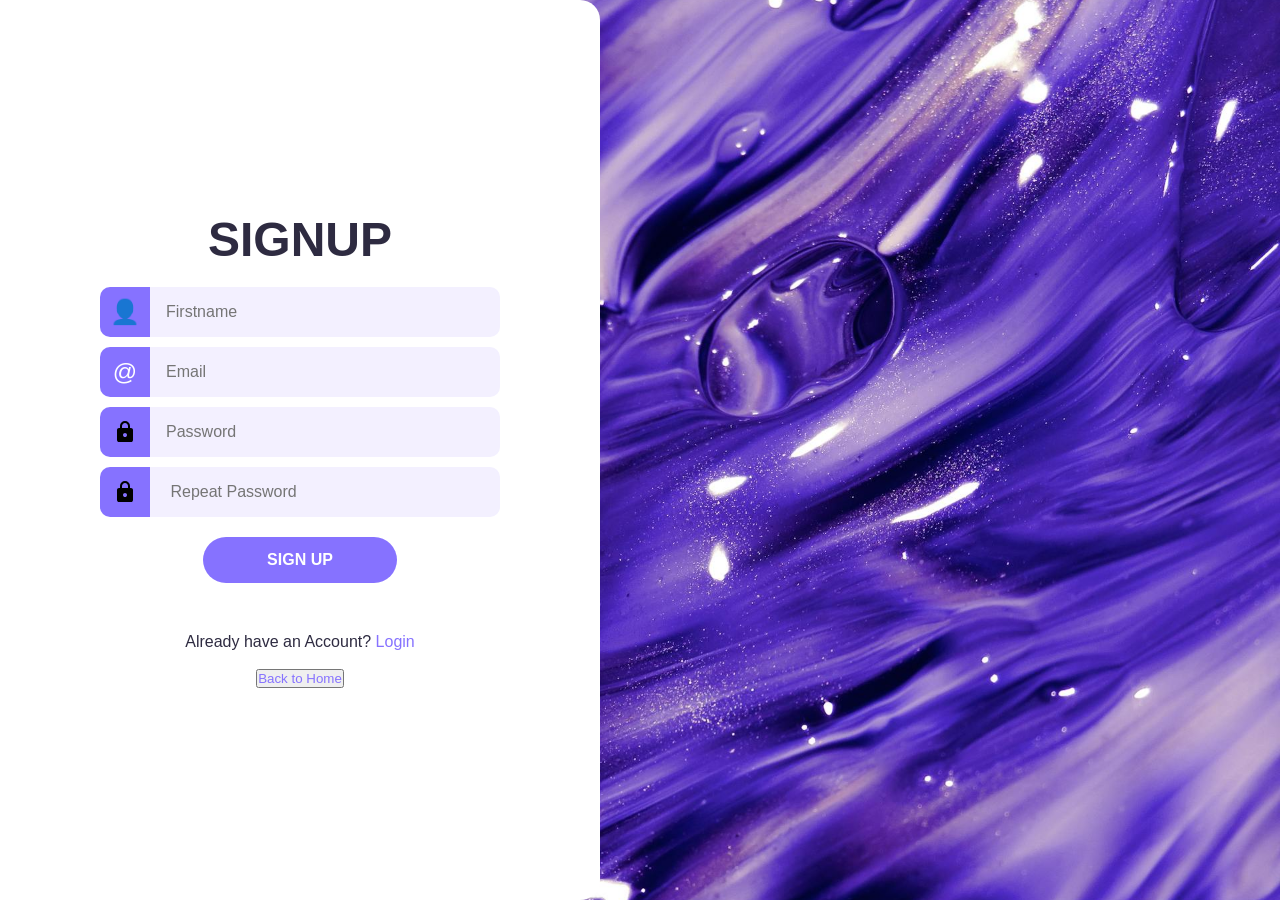
<file: Home page/Sign Up/formvalidation.html>
<!DOCTYPE html>
<html lang="en">
<head>
    <meta charset="UTF-8">
    <meta name="viewport" content="width=device-width, initial-scale=1.0">
    <title>Signup</title>
    <style>
        :root{
            --accent-color: #8672FF;
            --base-color: white;
            --text-color: #2e2b41;
            --input-color: #f3f0FF;
        }

        *{
            margin: 0;
            padding: 0;
        }

        html{
            font-family:Poppins , Segoe UI,  sans-serif;
            font-size: 12pt;
            color: var(--text-color);
            text-align: center;
        }
        
        body{
          min-height: 100vh; 
          background-image: url(pexels-anniroenkae-3109850\ \(1\).jpg); 
          background-size: cover;
          background-position: right;
          overflow: hidden;
        }
        .wrapper{
            box-sizing: border-box;
            background-color: var(--base-color);
            height: 100vh;
            width: max(40%, 600px);
            border-radius: 0 20px 20px 0;
            display: flex;
            flex-direction: column;
            align-items: center;
            justify-content: center;
        }
        h1{
            font-size: 48px;
            font-weight: 900;
            text-transform: uppercase;
        }
        form{
            width: min(400px, 100%);
            margin-top: 20px;
            margin-bottom: 50px;
            display: flex;
            flex-direction: column;
            align-items: center;
            gap: 10px;
        }
        form > div{
            width: 100%;
            display: flex;
            justify-content: center;
        }
        form label{
            flex-shrink: 0;
            height: 50px;
            width: 50px;
            background-color: var(--accent-color);
            fill: var(--base-color);
            color: var(--base-color);
            border-radius: 10px 0 0 10px;
            display: flex;
            justify-content: center;
            align-items: center;
            font-size: 24px;
            font-weight: 500;
        }
        form input{
            box-sizing: border-box;
            flex-grow: 1;
            min-width: 0;
            height: 50px; 
            padding: 16px;
            font: inherit;
            border-radius: 0 10px 10px 0;
            border: 2px solid var(--input-color);
            border-left: none;
            background-color: var(--input-color);
            transition: 150ms ease;
        }
        form input:hover{
            border-color: var(--accent-color);
        }
        form input:focus{
            outline: none;
            border-color: var(--text-color);
        }
        div:has(input:focus) > label{
            background-color: var(--text-color);
        }
        form button{
            margin-top: 10px;
            border: none;
            border-radius: 1000px;
            padding: 14px 64px;
            background-color: var(--accent-color);
            color: var(--base-color);
            font: inherit;
            font-weight: 600;
            text-transform: uppercase;
            cursor: pointer;
            transition: 150ms ease;
        }
        form button:hover{
            background-color: var(--text-color);
        }
        a{
            text-decoration: none;
            color: var(--accent-color);
        }
        a:hover{
            text-decoration:underline ;
        }
        @media(max-width: 1100px){
            .wrapper{
                width: min(600px, 100%);
                border-radius: 0;
            }
        }
        form div.incorrect label{
            background-color: #f06272;
        }
        form div.incorrect input{
            border-color: #f06272;
        }
        #error-message{
            color: #f06272;
        }
    </style>
    <script type="text/javascript" src="validation.js" defer></script>
</head>
<body>
    <div class="wrapper">
        <h1>Signup</h1>
       <p id="error-message"></p>
        <form id="form">
            <div>
                <label for="firstname-input">&#128100;</label>
                <input type="text" name="firstname" id="firstname-input" placeholder="Firstname">
            </div>
            <div>
                <label for="email-input">
                    <span>@</span>
                </label>
                <input type="email" name="email" id="email-input" placeholder="Email">
            </div>
            <div>
              <label for="password-input">
                <svg xmlns="http://www.w3.org/2000/svg" height="24px" viewBox="0 -960 960 960" width="24px" fill="#000000"><path d="M240-80q-33 0-56.5-23.5T160-160v-400q0-33 23.5-56.5T240-640h40v-80q0-83 58.5-141.5T480-920q83 0 141.5 58.5T680-720v80h40q33 0 56.5 23.5T800-560v400q0 33-23.5 56.5T720-80H240Zm240-200q33 0 56.5-23.5T560-360q0-33-23.5-56.5T480-440q-33 0-56.5 23.5T400-360q0 33 23.5 56.5T480-280ZM360-640h240v-80q0-50-35-85t-85-35q-50 0-85 35t-35 85v80Z"/></svg>
              </label>
                <input type="password" name="password" id="password-input" placeholder="Password">
            </div>
            <div>
                <label for="repeat-password-input">
                    <svg xmlns="http://www.w3.org/2000/svg" height="24px" viewBox="0 -960 960 960" width="24px" fill="#000000"><path d="M240-80q-33 0-56.5-23.5T160-160v-400q0-33 23.5-56.5T240-640h40v-80q0-83 58.5-141.5T480-920q83 0 141.5 58.5T680-720v80h40q33 0 56.5 23.5T800-560v400q0 33-23.5 56.5T720-80H240Zm240-200q33 0 56.5-23.5T560-360q0-33-23.5-56.5T480-440q-33 0-56.5 23.5T400-360q0 33 23.5 56.5T480-280ZM360-640h240v-80q0-50-35-85t-85-35q-50 0-85 35t-35 85v80Z"/></svg>
                </label>
                <input type="password" name="repeat-password" id="repeat-password-input" placeholder=" Repeat Password">
            </div>
            <button type="submit">Sign Up</button>
        </form>
        <p>Already have an Account? <a href="login.html">Login</a></p>
      
      <br>  <button>
           <a href="/Home page/Code/ecommerceproject.html">
            Back to Home
           </a> 
        </button>
    </div>
</body>
</html>
</file>
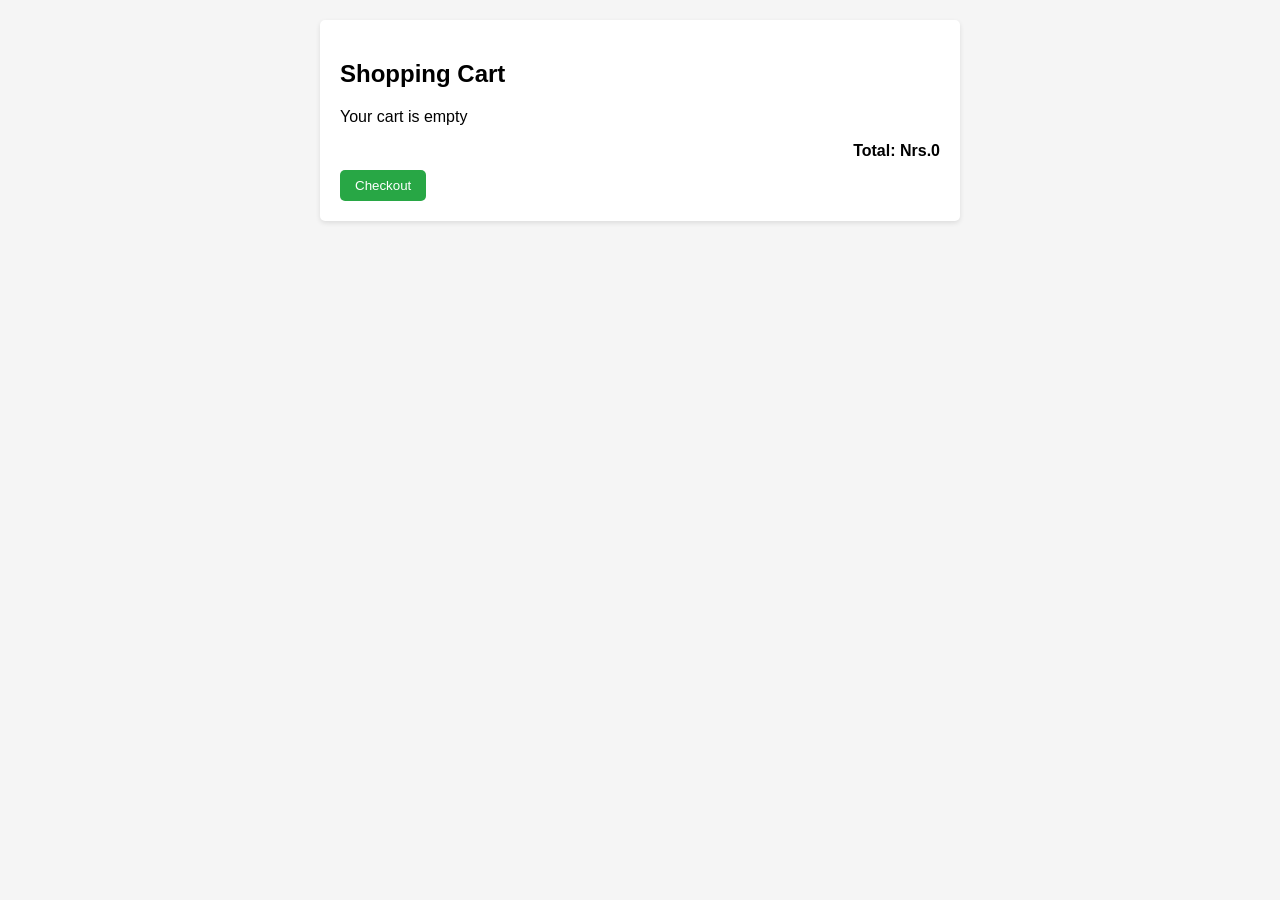
<file: Products page/Add to cart/cartttt.html>
<!DOCTYPE html>
<html lang="en">
<head>
    <meta charset="UTF-8">
    <meta name="viewport" content="width=device-width, initial-scale=1.0">
    <title>Shopping Cart</title>
    <style>
        body {
    font-family: Arial, sans-serif;
    background-color: #f5f5f5;
    margin: 0;
    padding: 20px;
}
.cart-container {
    max-width: 600px;
    margin: auto;
    background: white;
    padding: 20px;
    border-radius: 5px;
    box-shadow: 0 2px 5px rgba(0, 0, 0, 0.1);
}
.cart-item {
    display: flex;
    justify-content: space-between;
    padding: 10px 0;
    border-bottom: 1px solid #ddd;
}
.cart-item img {
    width: 50px;
    height: 50px;
    object-fit: cover;
    border-radius: 5px;
}
.cart-total {
    margin-top: 10px;
    text-align: right;
    font-weight: bold;
}
.checkout-btn, .remove-btn {
    padding: 8px 15px;
    border: none;
    border-radius: 5px;
    cursor: pointer;
}
.checkout-btn {
    background-color: #28a745;
    color: white;
    margin-top: 10px;
}
.remove-btn {
    background-color: #dc3545;
    color: white;
}

    </style>
</head>
<body>
    <div class="cart-container">
        <h2>Shopping Cart</h2>
        <div id="cartItems"></div>
        <div class="cart-total">Total: Nrs.<span id="totalAmount">0</span></div>
        <button class="checkout-btn" onclick="checkout()">Checkout</button>
    </div>

    <script>
        let cart = JSON.parse(localStorage.getItem('cart')) || [];
        function displayCart() {
            const cartContainer = document.getElementById('cartItems');
            const totalElement = document.getElementById('totalAmount');
            cartContainer.innerHTML = cart.length ? '' : '<p>Your cart is empty</p>';
            let total = 0;
            cart.forEach((item, index) => {
                total += item.price;
                cartContainer.innerHTML += `
                    <div class="cart-item">
                        <div><img src="watch${index + 1}.webp" alt="${item.name}"> ${item.name} - ₹${item.price}</div>
                        <button class="remove-btn" onclick="removeItem(${index})">Remove</button>
                    </div>`;
            });
            totalElement.textContent = total;
        }
        function removeItem(index) {
            cart.splice(index, 1);
            localStorage.setItem('cart', JSON.stringify(cart));
            displayCart();
        }
        function checkout() {
            if (cart.length) alert('Proceeding to checkout...');
            else alert('Your cart is empty!');
        }
        displayCart();
    </script>
</body>
</html>
</file>
<file: Products page/product-slider/product-slider/style.css>
/* HEADER */

* {
  margin: 0;
  padding: 0;
  font-family: "Mulish", sans-serif;
}

.banner {
  width: 100%;
  height: 100vh;
  background-image: linear-gradient(rgba(0, 0, 0, 0.75), rgba(0, 0, 0, 0.75)),
    url(./images/banner.jpg);
  background-size: cover;
  background-position: center;
}

.navbar {
  width: 85%;
  margin: auto;
  padding: 35px 0;
  display: flex;
  align-items: center;
  justify-content: space-between;
}

.logo {
  width: 500px;
  cursor: pointer;
}

.navbar ul li {
  list-style: none;
  display: inline-block;
  margin: 0 20px;
  position: relative;
}

.navbar ul li a {
  text-decoration: none;
  color: #fff;
  text-transform: uppercase;
}

.navbar ul li::after {
  content: "";
  height: 3px;
  width: 0;
  background: #009688;
  position: absolute;
  left: 0;
  bottom: -10px;
  transition: 0.5s;
}

.navbar ul li:hover::after {
  width: 100%;
}

.content {
  width: 100%;
  position: absolute;
  top: 50%;
  transform: translateY(-50%);
  text-align: center;
  color: #fff;
}

.content h1 {
  font-size: 70px;
  margin-top: 80px;
}

.content p {
  margin: 20px auto;
  font-weight: 100;
  line-height: 25px;
}

.login-btn {
  width: 200px;
  padding: 15px 0;
  text-align: center;
  margin: 20px 10px;
  border-radius: 25px;
  font-weight: bold;
  border: 2px solid #009688;
  background: transparent;
  color: white;
  cursor: pointer;
  position: relative;
  overflow: hidden;
}

.signup-btn {
  width: 200px;
  padding: 15px 0;
  text-align: center;
  margin: 20px 10px;
  border-radius: 25px;
  font-weight: bold;
  border: 2px solid #009688;
  background: transparent;
  color: white;
  cursor: pointer;
  position: relative;
  overflow: hidden;
}

.cover {
  background: #009688;
  height: 100%;
  width: 0%;
  border-radius: 25px;
  position: absolute;
  left: 0;
  bottom: 0;
  z-index: -1;
  transition: 0.5s;
}

button:hover span {
  width: 100%;
}

button:hover {
  border: none;
}

/* PRODUCTS */
.product {
  position: relative;
  overflow: hidden;
  padding: 20px;
}

.product-category {
  padding: 0 10vw;
  font-size: 30px;
  font-weight: 500;
  margin-bottom: 40px;
  text-transform: capitalize;
}

.product-container {
  padding: 0 10vw;
  display: flex;
  overflow-x: auto;
  scroll-behavior: smooth;
}

.product-container::-webkit-scrollbar {
  display: none;
}

.product-card {
  flex: 0 0 auto;
  width: 250px;
  height: 450px;
  margin-right: 40px;
}

.product-image {
  position: relative;
  width: 100%;
  height: 350px;
  overflow: hidden;
}

.product-thumb {
  width: 100%;
  height: 100%;
  object-fit: cover;
}

.discount-tag {
  position: absolute;
  background: #fff;
  padding: 5px;
  border-radius: 5px;
  color: #ff7d7d;
  right: 10px;
  top: 10px;
  text-transform: capitalize;
}

.card-btn {
  position: absolute;
  bottom: 10px;
  left: 50%;
  transform: translateX(-50%);
  padding: 10px;
  width: 90%;
  text-transform: capitalize;
  border: none;
  outline: none;
  background: #fff;
  border-radius: 5px;
  transition: 0.5s;
  cursor: pointer;
  opacity: 0;
}

.product-card:hover .card-btn {
  opacity: 1;
}

.card-btn:hover {
  background: #ff7d7d;
  color: #fff;
}

.product-info {
  width: 100%;
  height: 100px;
  padding-top: 10px;
}

.product-brand {
  text-transform: uppercase;
}

.product-short-description {
  width: 100%;
  height: 20px;
  line-height: 20px;
  overflow: hidden;
  opacity: 0.5;
  text-transform: capitalize;
  margin: 5px 0;
}

.price {
  font-weight: 900;
  font-size: 20px;
}

.actual-price {
  margin-left: 20px;
  opacity: 0.5;
  text-decoration: line-through;
}

.pre-btn,
.nxt-btn {
  border: none;
  width: 10vw;
  height: 100%;
  position: absolute;
  top: 0;
  display: flex;
  justify-content: center;
  align-items: center;
  background: linear-gradient(90deg, rgba(255, 255, 255, 0) 0%, #fff 100%);
  cursor: pointer;
  z-index: 8;
}

.pre-btn {
  left: 0;
  transform: rotate(180deg);
}

.nxt-btn {
  right: 0;
}

.pre-btn img,
.nxt-btn img {
  opacity: 0.2;
}

.pre-btn:hover img,
.nxt-btn:hover img {
  opacity: 1;
}

.collection-container {
  width: 100%;
  display: grid;
  grid-template-columns: repeat(2, 1fr);
  grid-gap: 10px;
}

.collection {
  position: relative;
}

.collection img {
  width: 100%;
  height: 100%;
  object-fit: cover;
}

.collection p {
  position: absolute;
  top: 50%;
  left: 50%;
  transform: translate(-50%, -50%);
  text-align: center;
  color: #fff;
  font-size: 50px;
  text-transform: capitalize;
}

.collection:nth-child(3) {
  grid-column: span 2;
  margin-bottom: 10px;
}
</file>
